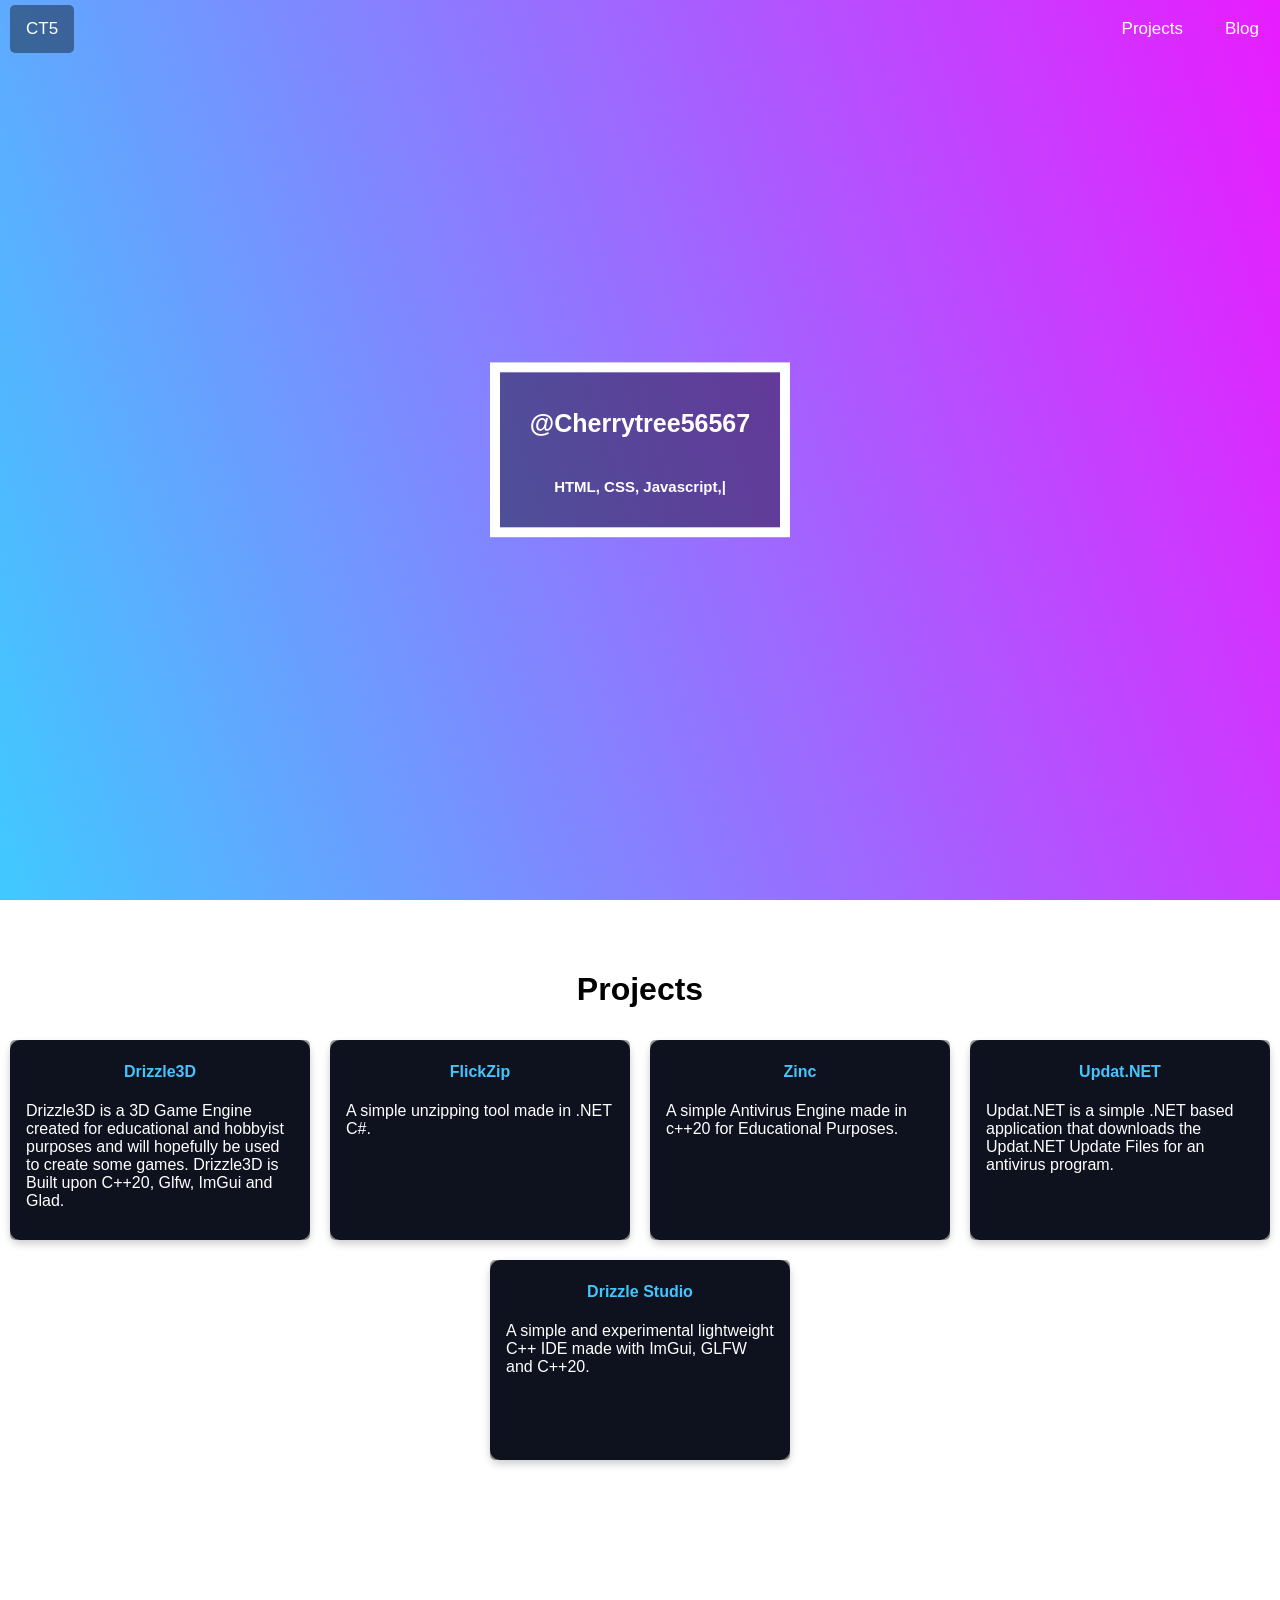
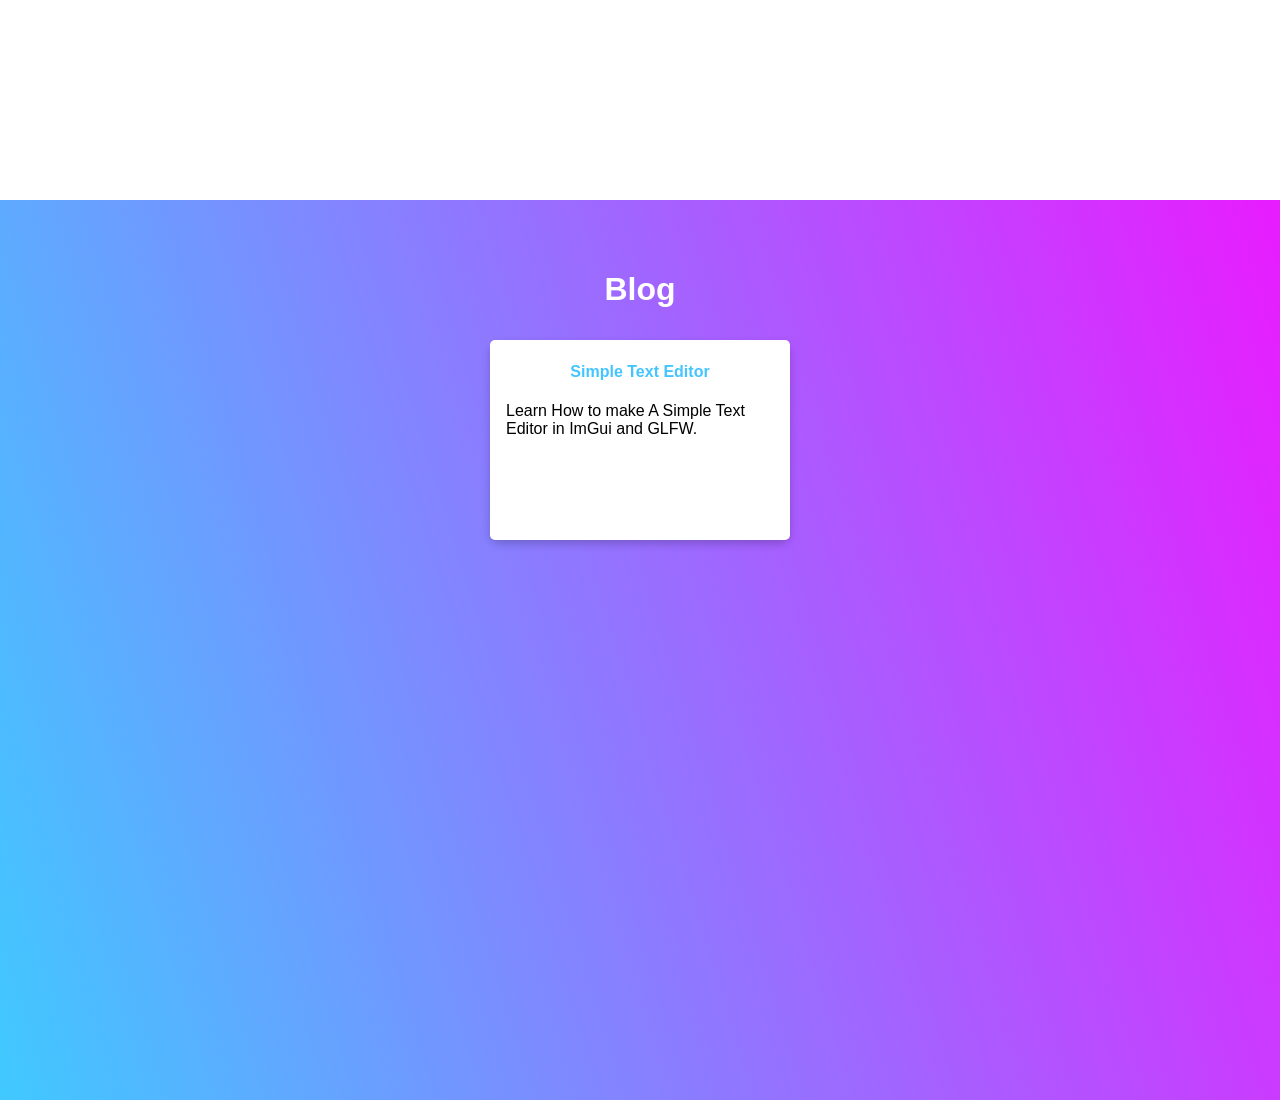
<file: index.html>
<!DOCTYPE html>
<html>
  <head>
    <meta name="viewport" content="width=device-width, initial-scale=1">
		<link rel="stylesheet" href="style.css">
  </head>
  <body>
    <div class="main-page bg-page" id="main-page">
      <div class="topnav" id="myTopnav">
        <a href="#blog">Blog</a>
        <a href="#projects">Projects</a>
        <a href="https://github.com/Cherrytree56567" class="active">CT5</a>
      </div>

      <div class="bg-text"><h1 style="font-size: 25px;">@Cherrytree56567</h1><br><h2 id="exp"></h2></div>
    </div>
    <div class="Projects" id="projects">
		  <div class="blank-nav">
			&nbsp;
			</div>
			<h1 class="Projects-title">Projects</h1>
			<div class="Cards">
				<div class="card Drizzle3D-Card">
					<div class="container">
						<h4 class="Card-Name"><a class="link" href="https://github.com/Cherrytree56567/Drizzle3D">Drizzle3D</a></h4>
						<p>Drizzle3D is a 3D Game Engine created for educational and hobbyist purposes and will hopefully be used to create some games. Drizzle3D is Built upon C++20, Glfw, ImGui and Glad.</p>
					</div>
				</div>
				<div class="card FlickZip-Card">
					<div class="container">
						<h4 class="Card-Name"><a class="link" href="https://github.com/Cherrytree56567/FlickZip">FlickZip</a></h4>
						<p>A simple unzipping tool made in .NET C#.</p>
					</div>
				</div>
				<div class="card Zinc-Card">
					<div class="container">
						<h4 class="Card-Name"><a class="link" href="https://github.com/Cherrytree56567/Zinc">Zinc</a></h4>
						<p>A simple Antivirus Engine made in c++20 for Educational Purposes.</p>
					</div>
				</div>
				<div class="card UpdatNet-Card">
					<div class="container">
						<h4 class="Card-Name"><a class="link" href="https://github.com/Cherrytree56567/Updat.NET">Updat.NET</a></h4>
						<p>Updat.NET is a simple .NET based application that downloads the Updat.NET Update Files for an antivirus program.</p>
					</div>
				</div>
				<div class="card DStudio-Card">
					<div class="container">
						<h4 class="Card-Name"><a class="link" href="https://github.com/Cherrytree56567/DrizzleStudio">Drizzle Studio</a></h4>
						<p>A simple and experimental lightweight C++ IDE made with ImGui, GLFW and C++20.</p>
					</div>
				</div>
			</div>
    </div>
		<div class="Blog bg-page" id="blog">
		  <div class="blank-nav">
			&nbsp;
			</div>
			<h1 class="Blog-title">Blog</h1>
			<div class="Cards">
				<div class="card TextEdit-Card">
					<div class="container">
						<h4 class="Card-Name"><a class="link" href="https://github.com/Cherrytree56567/SimpleTextEditor">Simple Text Editor</a></h4>
						<p>Learn How to make A Simple Text Editor in ImGui and GLFW.</p>
					</div>
				</div>
			</div>
		</div>
    <script src="script.js"></script>
  </body>
</html>
</file>
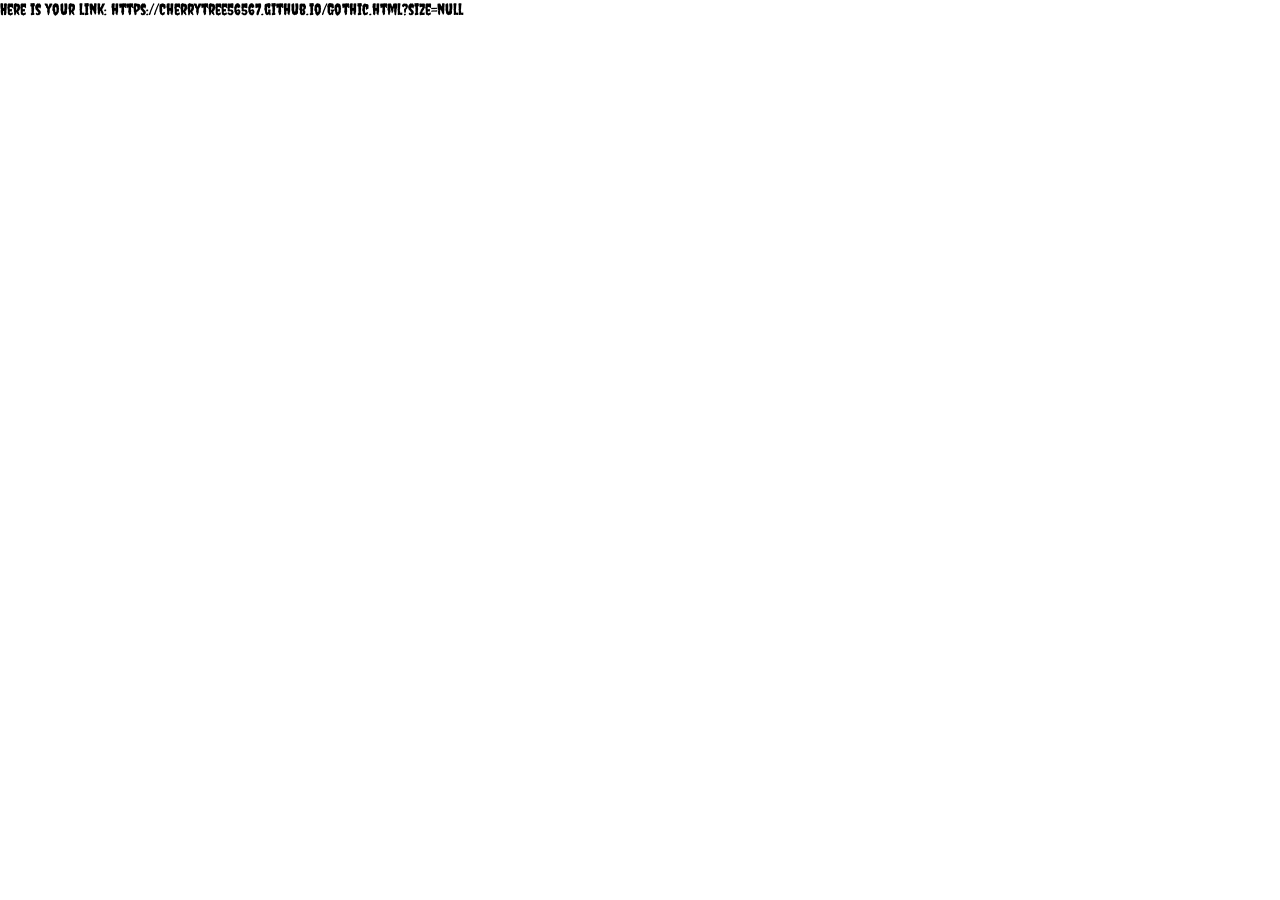
<file: Gothic.html>
<!DOCTYPE html>
<html>
<head>
<meta name="viewport" content="width=device-width, initial-scale=1">
  <link rel="preconnect" href="https://fonts.googleapis.com">
<link rel="preconnect" href="https://fonts.gstatic.com" crossorigin>
<link href="https://fonts.googleapis.com/css2?family=Creepster&display=swap" rel="stylesheet">
<style>
* {box-sizing: border-box}
body {font-family: "Creepster", system-ui; margin:0;}
.mySlides {display: block}
img {vertical-align: middle;}

/* Slideshow container */
.slideshow-container {
  max-width: 100%;
  position: relative;
  margin: auto;
}

/* Next & previous buttons */
.prev, .next {
  cursor: pointer;
  position: absolute;
  top: 50%;
  width: auto;
  padding: 16px;
  margin-top: -22px;
  color: white;
  font-weight: bold;
  font-size: 18px;
  transition: 0.6s ease;
  border-radius: 0 3px 3px 0;
  user-select: none;
}

/* Position the "next button" to the right */
.next {
  right: 0;
  border-radius: 3px 0 0 3px;
}

/* On hover, add a black background color with a little bit see-through */
.prev:hover, .next:hover {
  background-color: rgba(0,0,0,0.8);
}

/* Caption text */
.text {
  font-family: "Creepster", system-ui;
  color: red;
  font-size: 50px;
  padding: 8px 12px;
  position: relative;
  bottom: 25%;
  top: 500px;
  width: 100%;
  background-color: rgba(0, 0, 0, 0.5);
}

/* Number text (1/3 etc) */
.numbertext {
  color: #f2f2f2;
  font-size: 12px;
  padding: 8px 12px;
  position: fixed;
  z-index: 100;
  top: 0;
}

/* The dots/bullets/indicators */
.dot {
  cursor: pointer;
  height: 15px;
  width: 15px;
  margin: 0 2px;
  background-color: #bbb;
  border-radius: 50%;
  display: inline-block;
  transition: background-color 0.6s ease;
}

.active, .dot:hover {
  background-color: #717171;
}

/* Fading animation */
.fade {
  animation-name: fade;
  animation-duration: 1.5s;
}

@keyframes fade {
  from {opacity: .4} 
  to {opacity: 1}
}

/* On smaller screens, decrease text size */
@media only screen and (max-width: 300px) {
  .prev, .next,.text {font-size: 11px}
}
</style>
</head>
<body>

<div class="slideshow-container">


</div>
<br>

<script>
let slideIndex = 1;
showSlides(slideIndex);

function plusSlides(n) {
  showSlides(slideIndex += n);
}

function currentSlide(n) {
  showSlides(slideIndex = n);
}

function showSlides(n) {
const queryString = window.location.search;
console.log(queryString);
const urlParams = new URLSearchParams(queryString);
const size = urlParams.get('size');
if (size == null) {
var sizea = prompt("How big is your story in Chunks?");
var tex = [];
for (let i = 0; i < sizea; i++) {
    tex[i] = prompt("Chunk " + (i+1) +"? ");
}
var texd = "https://Cherrytree56567.github.io/Gothic.html?size=" + sizea;
for (let i = 0; i < sizea; i++) {
    var ds = i + 1;
    texd += "&a" + ds.toString() + "=" + encodeURIComponent(tex[i]);
}
document.getElementsByTagName("body")[0].innerHTML = "Here is your link: " + texd;
}
console.log(size);
let c = [];
for (let i = 1; i < (parseInt(size) + 1); i++) {
  const si = urlParams.get('a' + i.toString());
    console.log(si);
    c[i-1] = si;
}
if ((slideIndex-1) < c.length) {
  let slide = document.getElementsByClassName("slideshow-container")[0];
  slide.innerHTML = "<div class='mySlides fade' onclick='plusSlides(1)'><div class='numbertext'>" + slideIndex + " / " + c.length + "</div><img src='https://source.unsplash.com/1600x900/?dark+scary+haunted&a=" + slideIndex + "' style='width:100%;top:0;position:fixed'><div class='text'>" + c[slideIndex -1] + "</div></div>";
  console.log("<div class='mySlides fade' onclick='plusSlides(1)'><div class='numbertext'>" + slideIndex + " / " + c.length + "</div><img src='https://source.unsplash.com/1600x900/?dark+scary+haunted&a=" + slideIndex + "' style='width:100%;top:0;position:fixed'><div class='text'>" + c[slideIndex -1] + "</div></div>");
  }
}
</script>

</body>
</html>
</file>
<file: style.css>
/*
 * Main
*/
body {
  margin: 0;
  font-family: Arial, Helvetica, sans-serif;
}

body, html {
  height: 100%;
  margin: 0;
  font-family: Arial, Helvetica, sans-serif;
}

* {
  box-sizing: border-box;
}

/*
 * Top nav
*/

.topnav {
  position: fixed;
  float: right;
  overflow: hidden;
  width: 100%;
	z-index: 1;
}

.topnav a {
  float: right;
  display: block;
  color: white;
  text-align: center;
  padding: 14px 16px;
  text-decoration: none;
  font-size: 17px;
  margin: 5px;
  border-radius: 5px;
}

.topnav a:hover {
  background-color: rgba(0,0,0, 0.4);
  color: white;
}
      
.active {
  left: 5px;
  position: absolute;
  background-color: rgba(0,0,0, 0.4);
}

.topnav .icon {
  display: none;
}

@media screen and (max-width: 600px) {
  .topnav a:not(:first-child) {display: none;}
  .topnav a.icon {
    float: right;
    display: block;
  }
}

@media screen and (max-width: 600px) {
  .topnav.responsive {position: relative;}
  .topnav.responsive .icon {
    position: absolute;
    right: 0;
    top: 0;
  }
  .topnav.responsive a {
    float: none;
    display: block;
    text-align: left;
  }
}

/*
 * Main page
*/

.main-page {
  height: 100%;
  width: 100%;
}

.bg-text {
  background-color: rgb(0,0,0);
  background-color: rgba(0,0,0, 0.4);
  color: white;
  font-weight: bold;
  font-size: 10px;
  border: 10px solid white;
  position: absolute;
  top: 50%;
  left: 50%;
  transform: translate(-50%, -50%);
  z-index: 2;
  width: 300px;
  padding: 20px;
  text-align: center;
}

/*
 * Projects Page
*/
      
.Projects {
  position: absolute;
  top: 100%;
  background: none;
  min-height: 100%;
  display: block;
  width: 100%;
}
			
.blank-nav {
  height: 50px;
}

.Projects-title {
  text-align: center;
}

.Cards {
  display: flex;
  flex-wrap: wrap;
  justify-content: center;
}
			
.card {
	box-shadow: 0 4px 8px 0 rgba(0,0,0,0.2);
	transition: 0.3s;
	border-radius: 10px;
	margin: 10px;
  width: 300px;
	background-color: #181e32;
	color: white;
}

.card:hover {
	box-shadow: 0 8px 16px 0 rgba(0,0,0,0.2);
}

.container {
	padding: 2px 16px;
	background-color: rgb(0, 0, 0, 0.4);
	height: 200px;
	border-radius: 5px;
}

.link {
	color: #43c5ff;
	text-decoration: none;
}

.Card-Name {
	text-align: center;
}

.Drizzle3D-Card {
	background-image: url(https://github.com/Cherrytree56567/Drizzle3D/raw/master/Images/preview.png?raw=true);
  background-size: cover;
}

.DStudio-Card {
	background-image: url(https://raw.githubusercontent.com/Cherrytree56567/DrizzleStudio/main/images/preview.png);
  background-size: cover;
}

/*
 * Blog
*/

.Blog {
  position: absolute;
  top: 200%;
  background-color: #4c4c64;
  height: 100%;
  display: block;
	width: 100%;
}

.Blog-title {
	text-align: center;
	color: white;
}

.Blog .container {
	background-color: white;
	color: black;
	z-index: 1;
}
</file>
